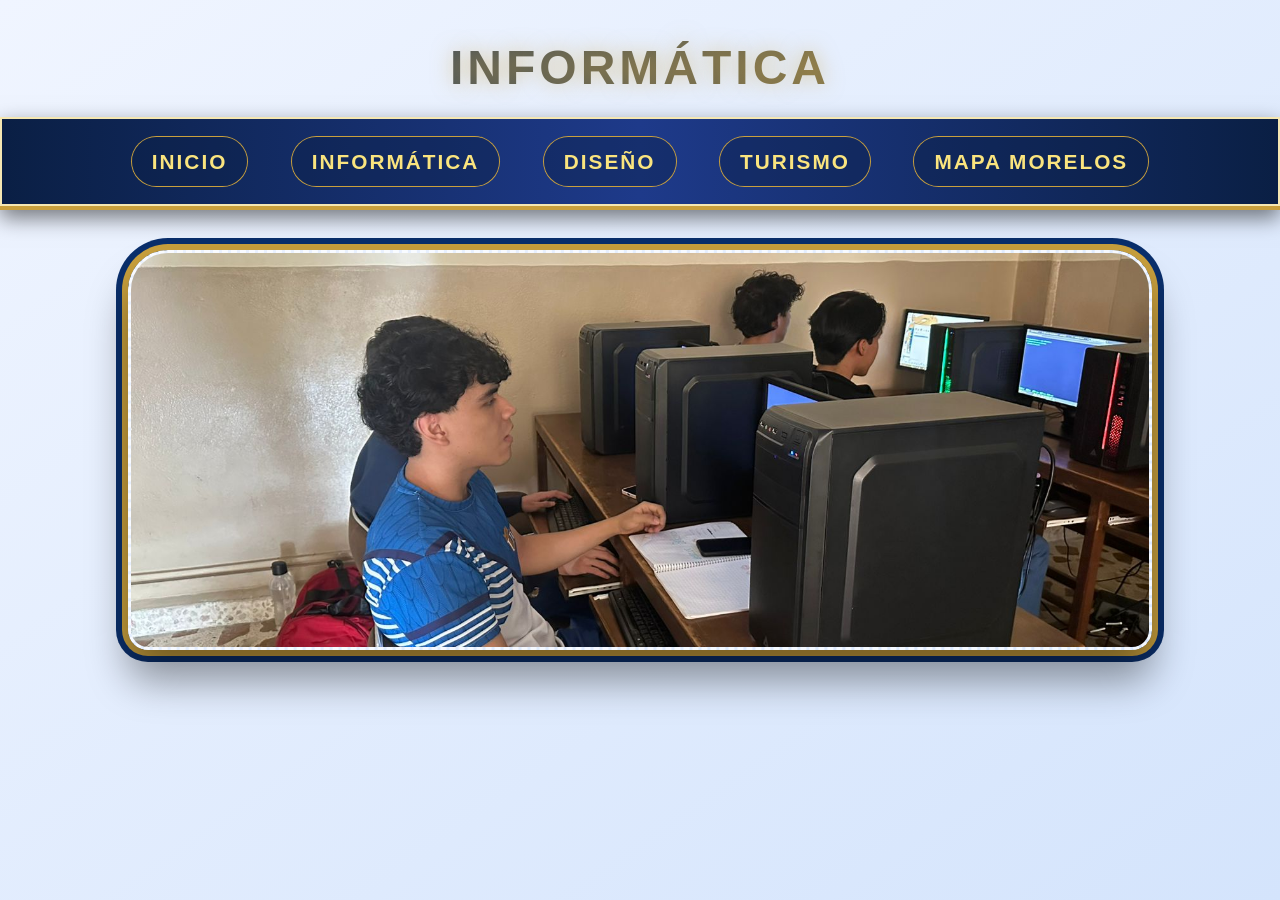
<file: informatica.html>
<html lang="es">
<head>
    <meta charset="UTF-8">
    <title>informatica </title>
    <link rel="stylesheet" href="estilos/informatica.css">
</head>
<body>

    <h1>Informática</h1>

    <nav>
        <a href="index.html">Inicio</a>
        <a href="informatica.html">Informática</a>
        <a href="diseño.html">Diseño</a>
        <a href="turismo.html">Turismo</a>
        <a href="Mapa/Mapa.html">Mapa Morelos</a>
    </nav>


    
      <div class="carousel">
        <img src="Imagenes/info1.jpeg" class="active">
        <img src="Imagenes/info2.jpeg">
        <img src="Imagenes/info3.jpeg">
        <img src="Imagenes/info4.jpeg">
    </div>

    




     <script src="javascript/carrusel.js"></script>

</body>
</html>
</file>
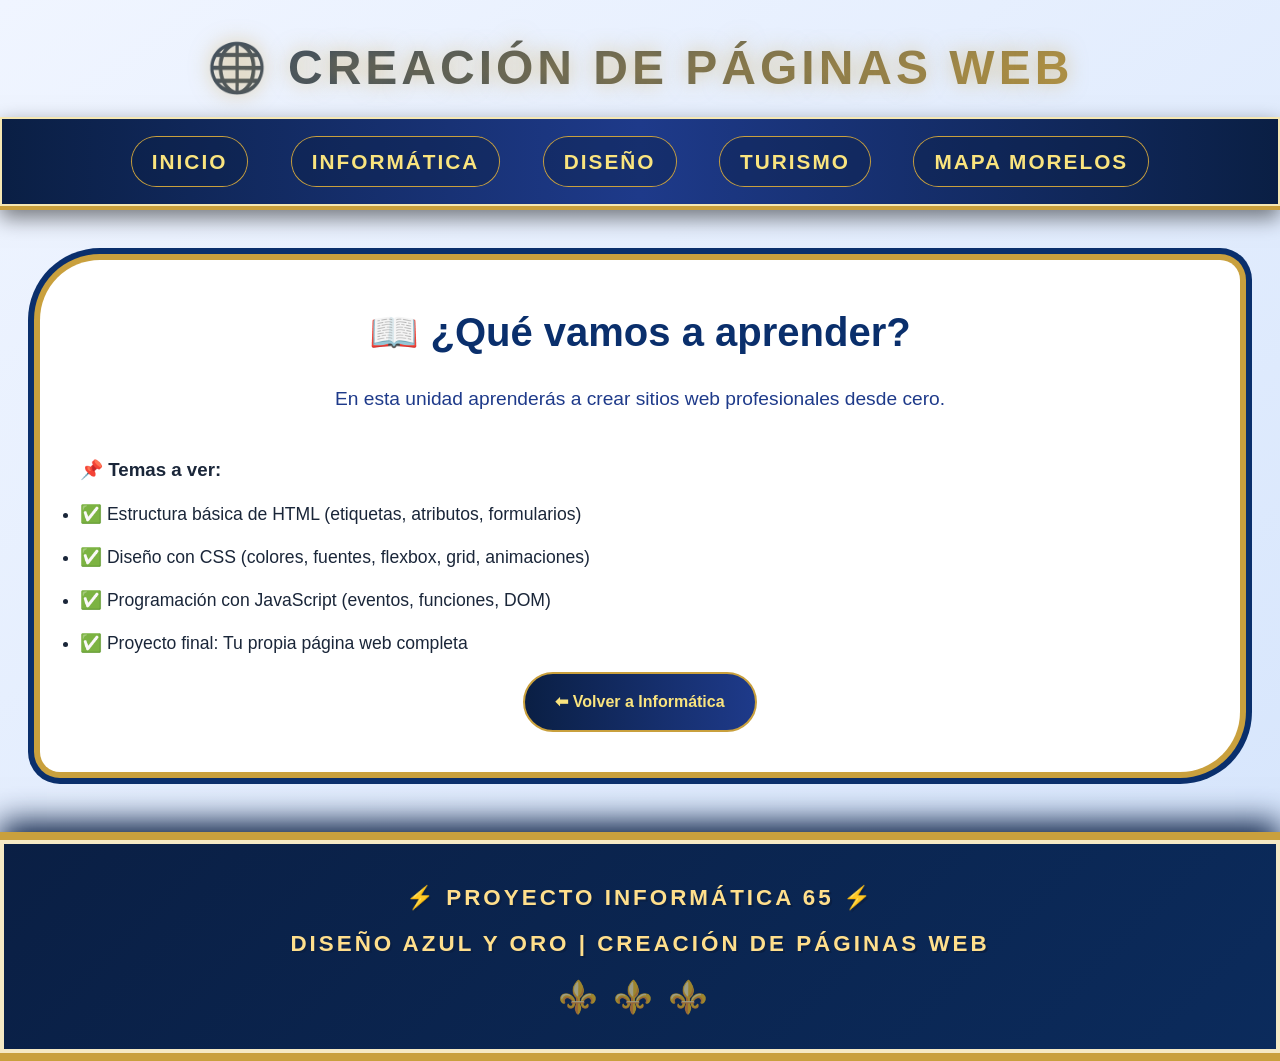
<file: info/creacion.html>
<!DOCTYPE html>
<html lang="es">
<head>
    <meta charset="UTF-8">
    <meta name="viewport" content="width=device-width, initial-scale=1.0">
    <title>Creación de Páginas Web | Informática</title>
    <link rel="stylesheet" href="../estilos/informatica.css">
    <style>
        /* Estilos extra para esta página */
        .tema-detalle {
            max-width: 1200px;
            margin: 50px auto;
            padding: 40px;
            background: white;
            border-radius: 60px 20px 60px 20px;
            box-shadow: 0 0 0 6px #c9a03d, 0 0 0 12px #0a2f6c;
            text-align: center;
        }
        .tema-detalle h2 {
            color: #0a2f6c;
            font-size: 2.5rem;
            margin-bottom: 20px;
        }
        .tema-detalle p {
            font-size: 1.2rem;
            color: #1e3a8a;
            margin-bottom: 30px;
        }
        .btn-volver {
            display: inline-block;
            background: linear-gradient(90deg, #0a1f44, #1e3a8a);
            color: #fae47e;
            padding: 15px 30px;
            border-radius: 40px;
            text-decoration: none;
            font-weight: bold;
            border: 2px solid #c9a03d;
            transition: 0.3s;
        }
        .btn-volver:hover {
            background: #c9a03d;
            color: #0a1f44;
            transform: scale(1.05);
        }
        .contenido-clase {
            text-align: left;
            margin-top: 40px;
        }
        .contenido-clase li {
            margin: 15px 0;
            font-size: 1.1rem;
        }
    </style>
</head>
<body>

    <h1>🌐 Creación de Páginas Web</h1>

    <nav>
        <a href="../index.html">Inicio</a>
        <a href="../informatica.html">Informática</a>
        <a href="../diseño.html">Diseño</a>
        <a href="../turismo.html">Turismo</a>
        <a href="../Mapa/Mapa.html">Mapa Morelos</a>
    </nav>

    <div class="tema-detalle">
        <h2>📖 ¿Qué vamos a aprender?</h2>
        <p>En esta unidad aprenderás a crear sitios web profesionales desde cero.</p>
        
        <div class="contenido-clase">
            <h3>📌 Temas a ver:</h3>
            <ul>
                <li>✅ Estructura básica de HTML (etiquetas, atributos, formularios)</li>
                <li>✅ Diseño con CSS (colores, fuentes, flexbox, grid, animaciones)</li>
                <li>✅ Programación con JavaScript (eventos, funciones, DOM)</li>
                <li>✅ Proyecto final: Tu propia página web completa</li>
            </ul>
        </div>

        <a href="../info/informatica.html" class="btn-volver">⬅ Volver a Informática</a>
    </div>

    <footer>
        <p>⚡ Proyecto Informática 65 ⚡</p>
        <p>Diseño Azul y Oro | Creación de Páginas Web</p>
    </footer>

</body>
</html>
</file>
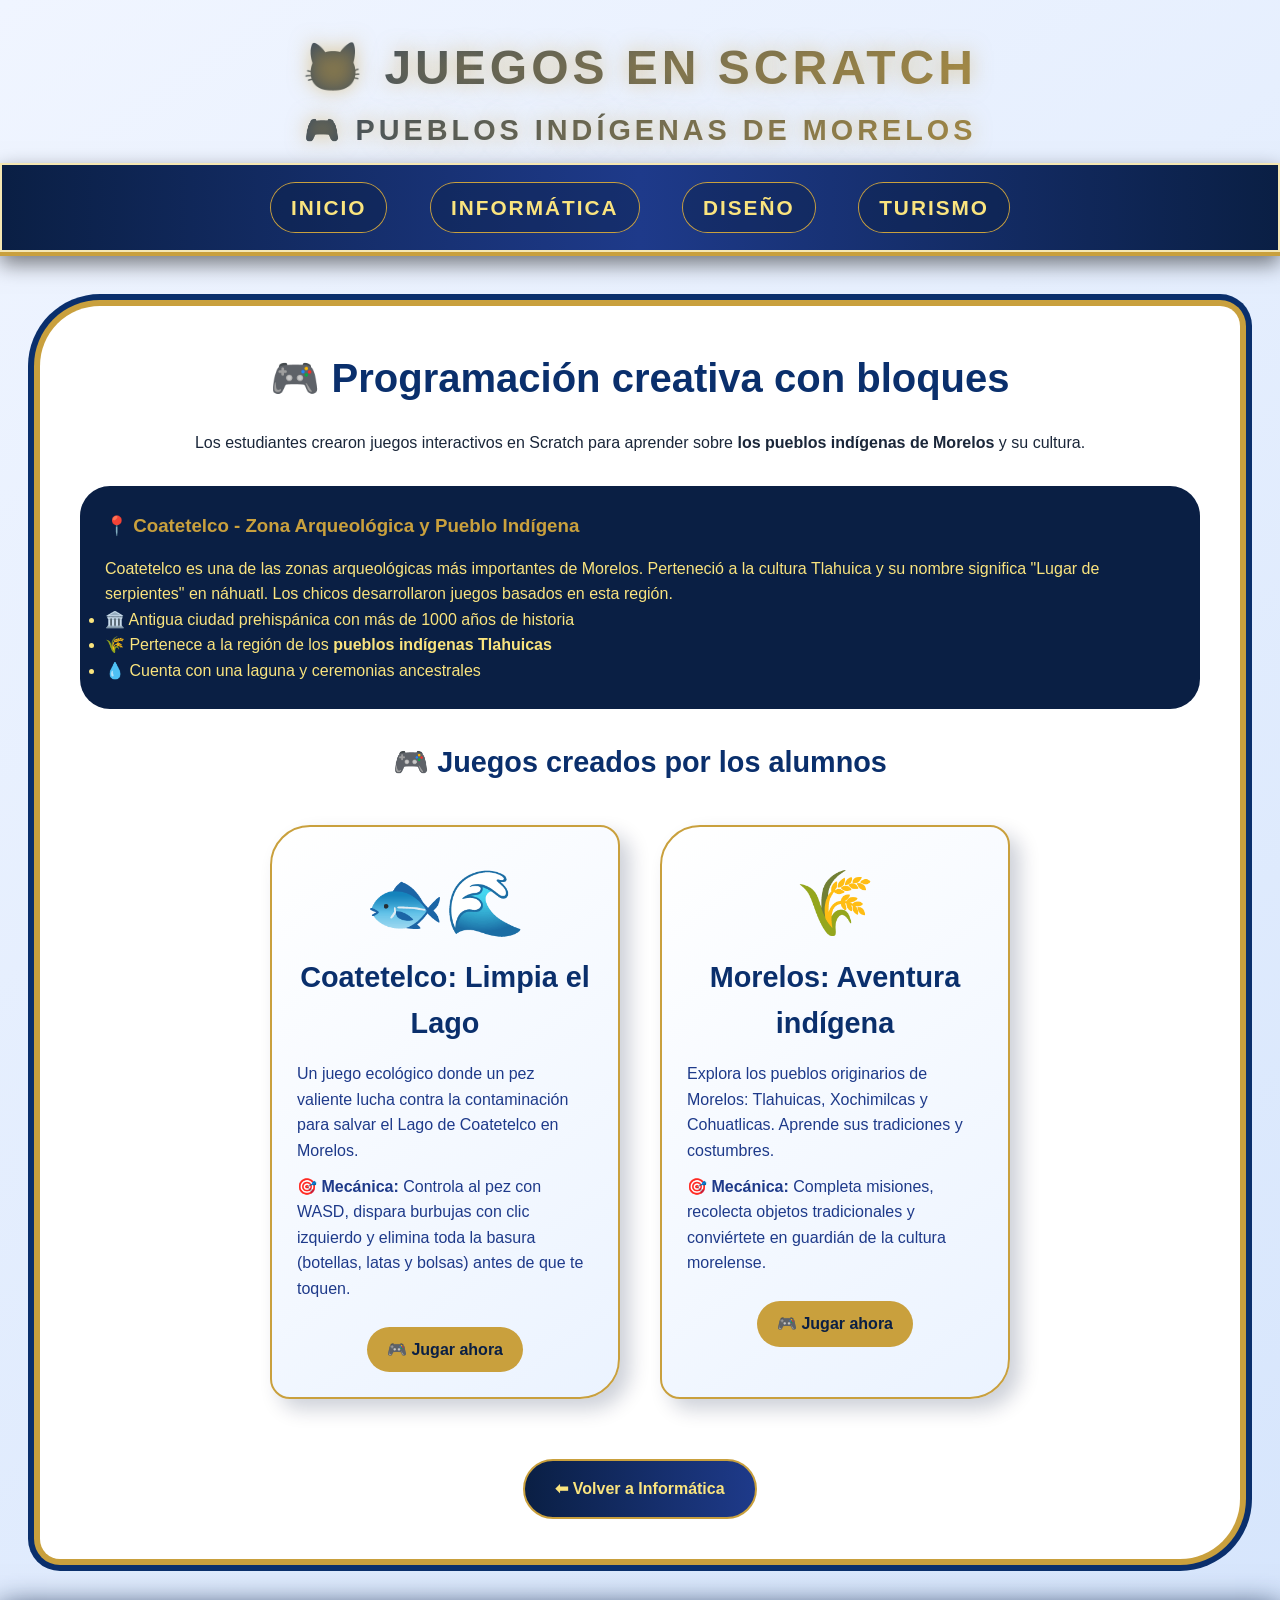
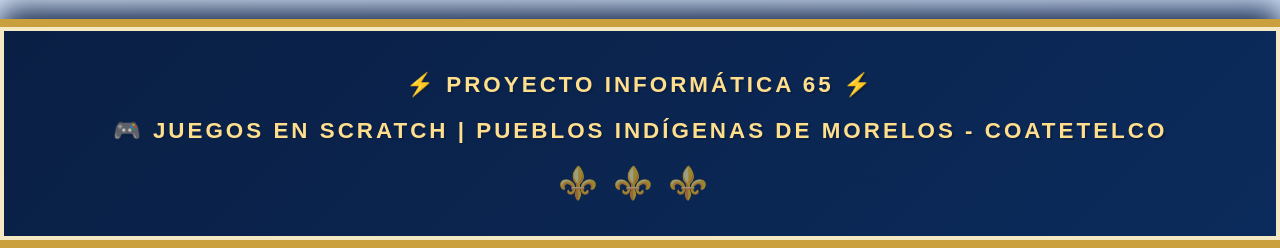
<file: info/juegos.html>
<!DOCTYPE html>
<html lang="es">
<head>
    <meta charset="UTF-8">
    <meta name="viewport" content="width=device-width, initial-scale=1.0">
    <title>Juegos en Scratch | Pueblos Indígenas de Morelos</title>
    <link rel="stylesheet" href="../estilos/informatica.css">
    <style>
        .tema-detalle {
            max-width: 1200px;
            margin: 50px auto;
            padding: 40px;
            background: white;
            border-radius: 60px 20px 60px 20px;
            box-shadow: 0 0 0 6px #c9a03d, 0 0 0 12px #0a2f6c;
            text-align: center;
        }
        .tema-detalle h2 {
            color: #0a2f6c;
            font-size: 2.5rem;
            margin-bottom: 20px;
        }
        .btn-volver {
            display: inline-block;
            background: linear-gradient(90deg, #0a1f44, #1e3a8a);
            color: #fae47e;
            padding: 15px 30px;
            border-radius: 40px;
            text-decoration: none;
            font-weight: bold;
            border: 2px solid #c9a03d;
            transition: 0.3s;
            margin-top: 20px;
        }
        .btn-volver:hover {
            background: #c9a03d;
            color: #0a1f44;
            transform: scale(1.05);
        }
        .juegos-container {
            display: flex;
            flex-wrap: wrap;
            justify-content: center;
            gap: 40px;
            margin: 40px 0;
        }
        .juego-card {
            background: linear-gradient(145deg, #ffffff, #ebf3ff);
            padding: 25px;
            width: 350px;
            border-radius: 40px 20px 40px 20px;
            box-shadow: 10px 10px 20px rgba(0, 20, 60, 0.2);
            border: 2px solid #c9a03d;
            transition: 0.3s;
        }
        .juego-card:hover {
            transform: scale(1.03);
            box-shadow: 0 0 0 3px #c9a03d;
        }
        .juego-card h3 {
            color: #0a2f6c;
            font-size: 1.8rem;
            margin-bottom: 15px;
        }
        .juego-card p {
            color: #1e3a8a;
            text-align: left;
            margin: 10px 0;
        }
        .btn-jugar {
            display: inline-block;
            background: #c9a03d;
            color: #0a1f44;
            padding: 10px 20px;
            border-radius: 30px;
            text-decoration: none;
            font-weight: bold;
            margin-top: 15px;
            transition: 0.3s;
        }
        .btn-jugar:hover {
            background: #0a2f6c;
            color: #fae47e;
            transform: scale(1.05);
        }
        .region-info {
            background: #0a1f44;
            padding: 25px;
            border-radius: 30px;
            margin: 30px 0;
            color: #fae47e;
            text-align: left;
        }
        .region-info h3 {
            color: #c9a03d;
            margin-bottom: 15px;
        }
    </style>
</head>
<body>

    <h1>🐱 Juegos en Scratch</h1>
    <h1 style="font-size: 1.8rem; margin-top: -10px;">🎮 Pueblos Indígenas de Morelos</h1>

    <nav>
        <a href="../index.html">Inicio</a>
        <a href="informatica.html">Informática</a>
        <a href="../diseño.html">Diseño</a>
        <a href="../turismo.html">Turismo</a>
   
    </nav>

    <div class="tema-detalle">
        <h2>🎮 Programación creativa con bloques</h2>
        <p>Los estudiantes crearon juegos interactivos en Scratch para aprender sobre <strong>los pueblos indígenas de Morelos</strong> y su cultura.</p>
        
        <!-- INFORMACIÓN DE COATETELCO -->
        <div class="region-info">
            <h3>📍 Coatetelco - Zona Arqueológica y Pueblo Indígena</h3>
            <p>Coatetelco es una de las zonas arqueológicas más importantes de Morelos. Perteneció a la cultura Tlahuica y su nombre significa "Lugar de serpientes" en náhuatl. Los chicos desarrollaron juegos basados en esta región.</p>
            <ul>
                <li>🏛️ Antigua ciudad prehispánica con más de 1000 años de historia</li>
                <li>🌾 Pertenece a la región de los <strong>pueblos indígenas Tlahuicas</strong></li>
                <li>💧 Cuenta con una laguna y ceremonias ancestrales</li>
            </ul>
        </div>

        <!-- LOS DOS JUEGOS REALIZADOS POR LOS CHICOS -->
        <h2 style="font-size: 1.8rem; margin: 30px 0 20px 0;">🎮 Juegos creados por los alumnos</h2>
        
        <div class="juegos-container">
            <!-- Juego 1 -->
            <div class="juego-card">
                <div style="font-size: 4rem;">🐟🌊</div>
                <h3>Coatetelco: Limpia el Lago</h3>
                    <p>Un juego ecológico donde un pez valiente lucha contra la contaminación para salvar el Lago de Coatetelco en Morelos.</p>
                    <p><strong>🎯 Mecánica:</strong> Controla al pez con WASD, dispara burbujas con clic izquierdo y elimina toda la basura (botellas, latas y bolsas) antes de que te toquen.</p>
                  <a href="Juego Coatetelco/mojarra.html" class="btn-jugar">🎮 Jugar ahora</a>
                </div>

            <!-- Juego 2 -->
            <div class="juego-card">
                <div style="font-size: 4rem;">🌾</div>
                <h3>Morelos: Aventura indígena</h3>
                <p>Explora los pueblos originarios de Morelos: Tlahuicas, Xochimilcas y Cohuatlicas. Aprende sus tradiciones y costumbres.</p>
                <p><strong>🎯 Mecánica:</strong> Completa misiones, recolecta objetos tradicionales y conviértete en guardián de la cultura morelense.</p>
                <a href="https://www.crazygames.com/es/game/geometry-dash-online" class="btn-jugar">🎮 Jugar ahora</a>
            </div>
        </div>


        <a href="../info/informatica.html" class="btn-volver">⬅ Volver a Informática</a>
    </div>

    <footer>
        <p>⚡ Proyecto Informática 65 ⚡</p>
        <p>🎮 Juegos en Scratch | Pueblos Indígenas de Morelos - Coatetelco</p>
    </footer>

</body>
</html>
</file>
<file: estilos/informatica.css>
/* ===== RESET Y ESTILOS GLOBALES ===== */
* {
    margin: 0;
    padding: 0;
    box-sizing: border-box;
}

body {
    font-family: 'Segoe UI', Tahoma, Geneva, Verdana, sans-serif;
    background: linear-gradient(145deg, #f0f5ff 0%, #d4e4fc 100%);
    color: #1a2639;
    line-height: 1.6;
}

h1 {
    text-align: center;
    font-size: 3rem;
    letter-spacing: 4px;
    text-transform: uppercase;
    background: linear-gradient(135deg, #0a2f6c, #c9a03d);
    -webkit-background-clip: text;
    -webkit-text-fill-color: transparent;
    background-clip: text;
    text-shadow: 0 0 20px rgba(201, 160, 61, 0.5);
    margin: 30px 0 10px 0;
}

/* ===== NAV BAR DE LOCURA ===== */
nav {
    background: linear-gradient(90deg, #0a1f44 0%, #1e3a8a 50%, #0a1f44 100%);
    padding: 20px 0;
    text-align: center;
    border-bottom: 4px solid #c9a03d;
    box-shadow: 0 8px 20px rgba(0, 0, 0, 0.5), 0 0 0 2px #f5e7b2 inset;
    position: sticky;
    top: 0;
    z-index: 1000;
    backdrop-filter: blur(5px);
}

nav a {
    color: #fae47e;
    margin: 0 20px;
    text-decoration: none;
    font-weight: bold;
    font-size: 1.3rem;
    text-transform: uppercase;
    padding: 8px 20px;
    border-radius: 40px;
    background: rgba(10, 31, 68, 0.4);
    transition: 0.4s cubic-bezier(0.175, 0.885, 0.32, 1.275);
    display: inline-block;
    box-shadow: 0 0 0 1px #c9a03d;
    letter-spacing: 2px;
}

nav a:hover {
    background: #c9a03d;
    color: #0a1f44;
    transform: scale(1.2) rotate(2deg);
    box-shadow: 0 0 30px #f5b81b, 0 0 0 3px white;
}

/* ===== CARRUSEL ===== */
.carousel {
    width: 80%;
    max-width: 1300px;
    height: 400px;
    margin: 40px auto;
    overflow: hidden;
    position: relative;
    border-radius: 40px 40px 20px 20px;
    box-shadow: 0 30px 40px rgba(0, 0, 0, 0.4), 0 0 0 6px #c9a03d, 0 0 0 12px #0a2f6c;
    border: 3px dashed #ffffffb3;
}

.carousel img {
    width: 100%;
    height: 100%;
    object-fit: cover;
    position: absolute;
    top: 0;
    left: 0;
    opacity: 0;
    transition: opacity 1.2s ease-in-out;
}

.carousel img.active {
    opacity: 1;
}

/* ===== SECCIÓN DE CONTENIDO (TEMAS) ===== */
.contenido {
    padding: 50px 20px;
    max-width: 1400px;
    margin: 0 auto;
}

.contenido h2 {
    text-align: center;
    font-size: 2.5rem;
    margin-bottom: 50px;
    color: #0a2f6c;
    text-shadow: 2px 2px 0 #c9a03d30;
    letter-spacing: 2px;
}

.temas {
    display: flex;
    justify-content: center;
    flex-wrap: wrap;
    gap: 40px;
}

/* Tarjetas de cada tema (azul y oro) */
.tema-card {
    background: linear-gradient(145deg, #ffffff, #ebf3ff);
    padding: 30px 25px;
    width: 280px;
    text-align: center;
    border-radius: 50px 20px 50px 20px;
    box-shadow: 15px 15px 30px rgba(0, 20, 60, 0.2), -5px -5px 15px #ffffff, 0 0 0 3px #c9a03d inset;
    transition: 0.4s ease;
    border: 2px solid #0a2f6c;
    position: relative;
    overflow: hidden;
      text-decoration: none;
    display: block;
    cursor: pointer;
    transition: 0.4s ease;
}

.tema-card:hover {
    transform: scale(1.08) rotate(1deg);
    box-shadow: 0 0 0 5px #c9a03d, 0 20px 30px #0a1f4470;
    background: linear-gradient(145deg, #fcf3d7, #ffffff);
    border-color: #c9a03d;
    transform: scale(1.08) rotate(1deg);
}

/* Iconos de las tarjetas */
.icono {
    font-size: 4rem;
    margin-bottom: 15px;
    display: inline-block;
    filter: drop-shadow(0 5px 5px #c9a03d);
}

.tema-card h3 {
    background: linear-gradient(135deg, #0a2f6c, #b68b2c);
    -webkit-background-clip: text;
    background-clip: text;
    -webkit-text-fill-color: transparent;
    color: #0a2f6c; /* Color de respaldo si no funciona el degradado */
    font-size: 1.8rem;
    margin-bottom: 15px;
    font-weight: 900;
}

.tema-card p {
    font-size: 1rem;
    color: #1e3a8a;
    font-weight: 500;
}

/* ===== FOOTER DORADO ===== */
footer {
    text-align: center;
    background: linear-gradient(135deg, #0a1f44, #0b2b5c);
    color: #ffdf8c;
    padding: 30px 20px;
    font-size: 1.4rem;
    border-top: 8px solid #c9a03d;
    border-bottom: 8px solid #c9a03d;
    box-shadow: 0 -10px 30px #0a1f44, 0 0 0 4px #f5e9c4 inset;
    text-transform: uppercase;
    letter-spacing: 3px;
    font-weight: bold;
    position: relative;
    margin-top: 60px;
}

footer p {
    margin: 10px 0;
    text-shadow: 2px 2px 0 #0a1f44;
}

footer::after {
    content: "⚜️⚜️⚜️";
    font-size: 2rem;
    letter-spacing: 15px;
    display: block;
    opacity: 0.6;
}

/* ===== ADAPTACIÓN MÓVIL ===== */
@media (max-width: 800px) {
    h1 {
        font-size: 2rem;
    }

    nav a {
        display: block;
        margin: 10px auto;
        width: 80%;
    }

    .carousel {
        width: 95%;
        height: 250px;
    }

    .contenido h2 {
        font-size: 1.8rem;
    }

    .tema-card {
        width: 90%;
    }

    footer {
        font-size: 1rem;
    }
}
</file>
